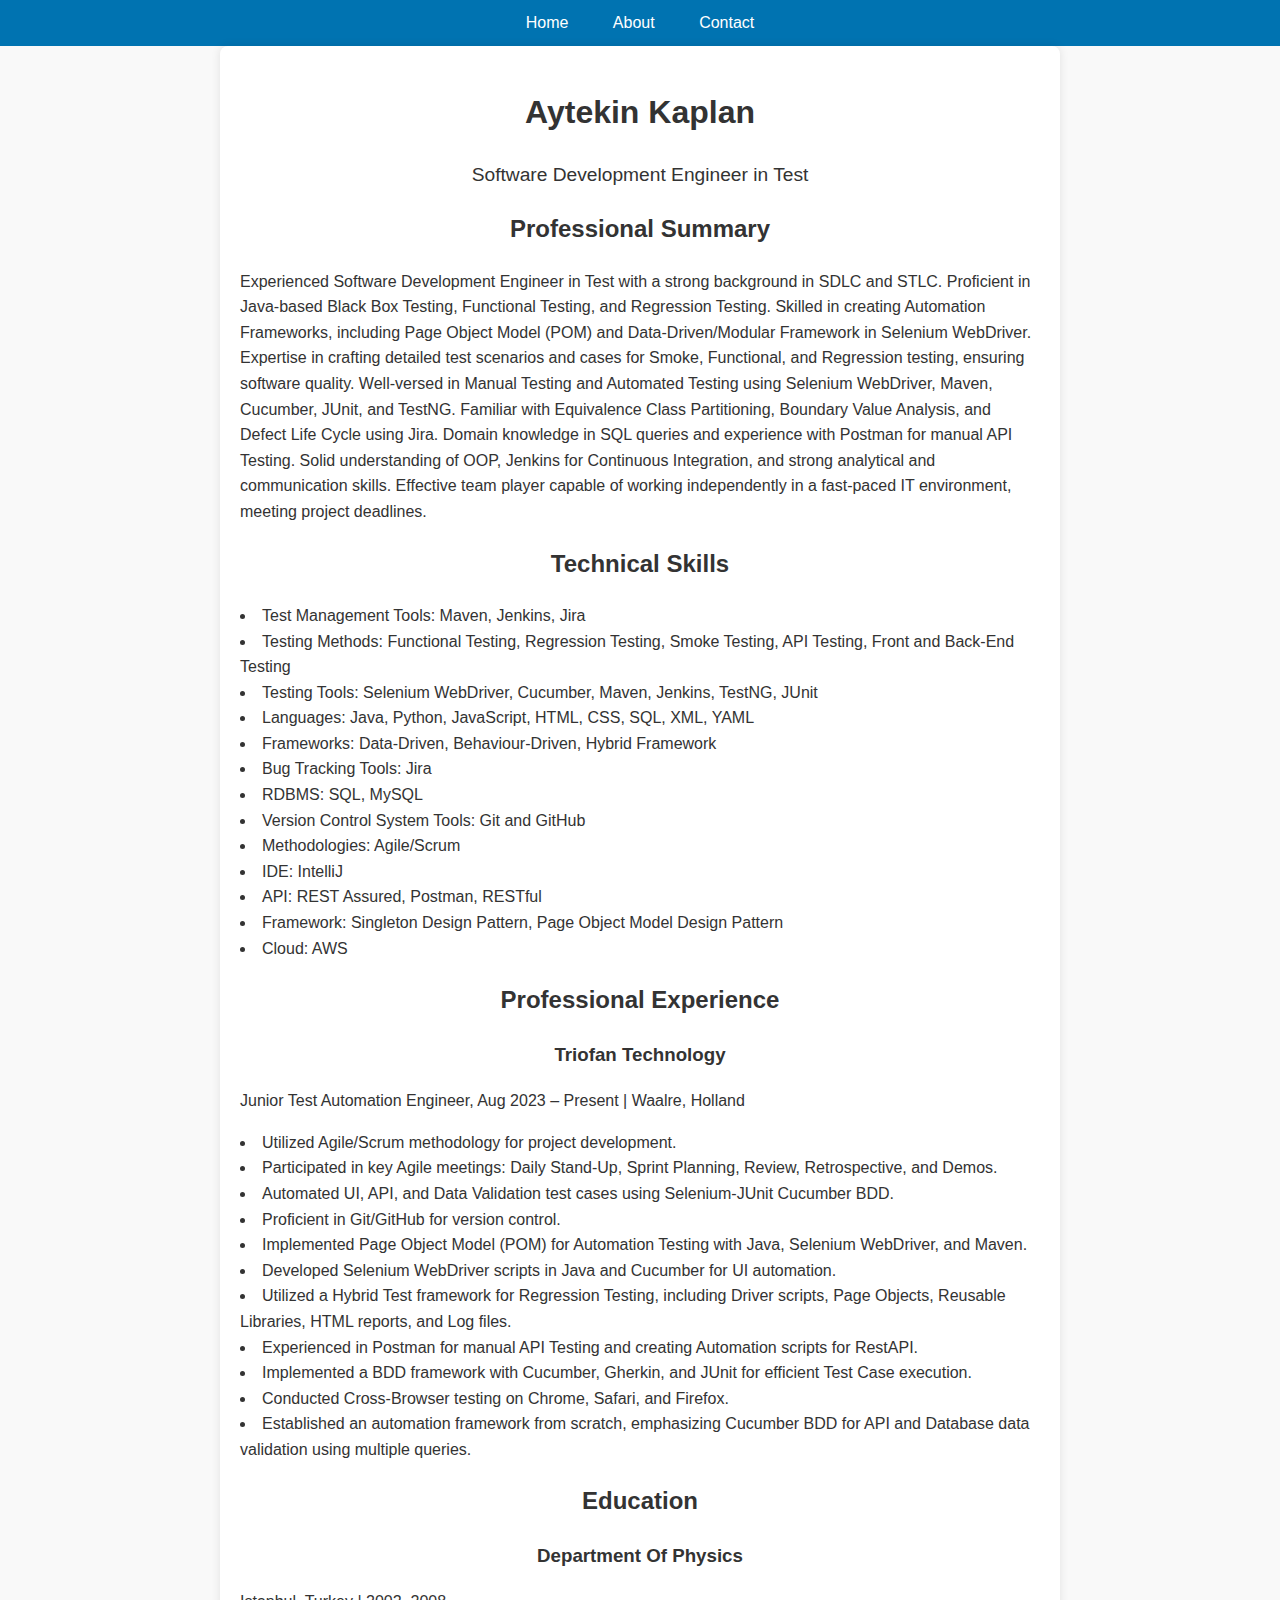
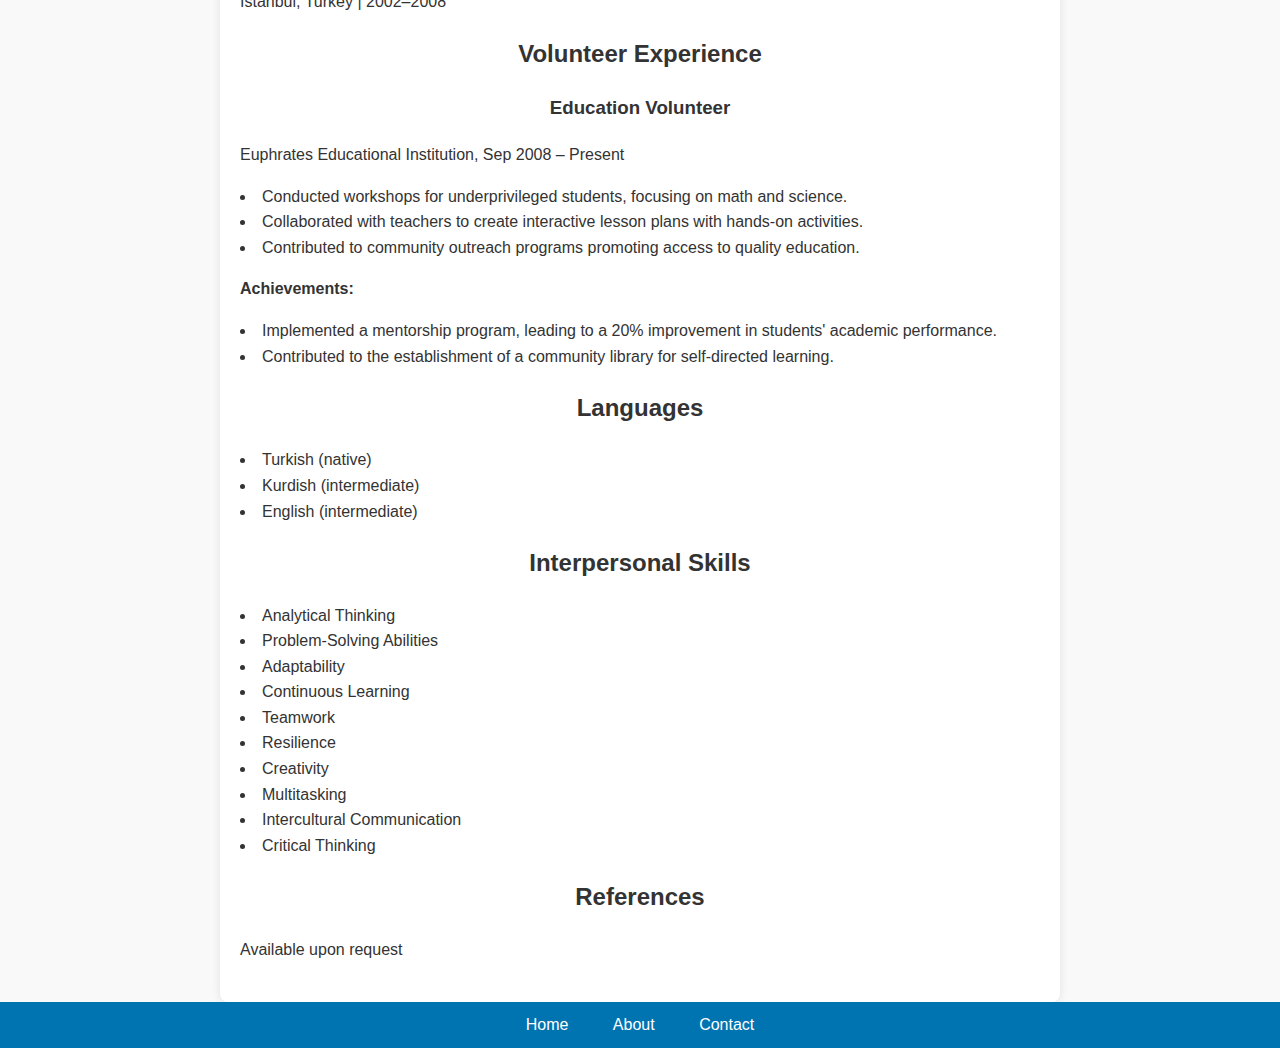
<file: index.html>
<!DOCTYPE html>
<html lang="en">
  <head>
    <meta charset="UTF-8" />
    <meta name="viewport" content="width=device-width, initial-scale=1.0" />
    <title>Aytekin Kaplan - Resume</title>
    <link rel="stylesheet" href="./assets/styles/style.css" />
  </head>
  <body>
    <header>
      <nav>
        <ul>
          <li><a href="index.html">Home</a></li>
          <li><a href="about.html">About</a></li>
          <li><a href="contact.html">Contact</a></li>
        </ul>
      </nav>
    </header>
    <main>
      <section class="intro">
        <h1>Aytekin Kaplan</h1>
        <p>Software Development Engineer in Test</p>
      </section>
      <section class="summary">
        <h2>Professional Summary</h2>
        <p>
          Experienced Software Development Engineer in Test with a strong
          background in SDLC and STLC. Proficient in Java-based Black Box
          Testing, Functional Testing, and Regression Testing. Skilled in
          creating Automation Frameworks, including Page Object Model (POM) and
          Data-Driven/Modular Framework in Selenium WebDriver. Expertise in
          crafting detailed test scenarios and cases for Smoke, Functional, and
          Regression testing, ensuring software quality. Well-versed in Manual
          Testing and Automated Testing using Selenium WebDriver, Maven,
          Cucumber, JUnit, and TestNG. Familiar with Equivalence Class
          Partitioning, Boundary Value Analysis, and Defect Life Cycle using
          Jira. Domain knowledge in SQL queries and experience with Postman for
          manual API Testing. Solid understanding of OOP, Jenkins for Continuous
          Integration, and strong analytical and communication skills. Effective
          team player capable of working independently in a fast-paced IT
          environment, meeting project deadlines.
        </p>
      </section>
      <section class="skills">
        <h2>Technical Skills</h2>
        <ul>
          <li>Test Management Tools: Maven, Jenkins, Jira</li>
          <li>
            Testing Methods: Functional Testing, Regression Testing, Smoke
            Testing, API Testing, Front and Back-End Testing
          </li>
          <li>
            Testing Tools: Selenium WebDriver, Cucumber, Maven, Jenkins, TestNG,
            JUnit
          </li>
          <li>
            Languages: Java, Python, JavaScript, HTML, CSS, SQL, XML, YAML
          </li>
          <li>Frameworks: Data-Driven, Behaviour-Driven, Hybrid Framework</li>
          <li>Bug Tracking Tools: Jira</li>
          <li>RDBMS: SQL, MySQL</li>
          <li>Version Control System Tools: Git and GitHub</li>
          <li>Methodologies: Agile/Scrum</li>
          <li>IDE: IntelliJ</li>
          <li>API: REST Assured, Postman, RESTful</li>
          <li>
            Framework: Singleton Design Pattern, Page Object Model Design
            Pattern
          </li>
          <li>Cloud: AWS</li>
        </ul>
      </section>
      <section class="experience">
        <h2>Professional Experience</h2>
        <h3>Triofan Technology</h3>
        <p>
          Junior Test Automation Engineer, Aug 2023 – Present | Waalre, Holland
        </p>
        <ul>
          <li>Utilized Agile/Scrum methodology for project development.</li>
          <li>
            Participated in key Agile meetings: Daily Stand-Up, Sprint Planning,
            Review, Retrospective, and Demos.
          </li>
          <li>
            Automated UI, API, and Data Validation test cases using
            Selenium-JUnit Cucumber BDD.
          </li>
          <li>Proficient in Git/GitHub for version control.</li>
          <li>
            Implemented Page Object Model (POM) for Automation Testing with
            Java, Selenium WebDriver, and Maven.
          </li>
          <li>
            Developed Selenium WebDriver scripts in Java and Cucumber for UI
            automation.
          </li>
          <li>
            Utilized a Hybrid Test framework for Regression Testing, including
            Driver scripts, Page Objects, Reusable Libraries, HTML reports, and
            Log files.
          </li>
          <li>
            Experienced in Postman for manual API Testing and creating
            Automation scripts for RestAPI.
          </li>
          <li>
            Implemented a BDD framework with Cucumber, Gherkin, and JUnit for
            efficient Test Case execution.
          </li>
          <li>
            Conducted Cross-Browser testing on Chrome, Safari, and Firefox.
          </li>
          <li>
            Established an automation framework from scratch, emphasizing
            Cucumber BDD for API and Database data validation using multiple
            queries.
          </li>
        </ul>
      </section>
      <section class="education">
        <h2>Education</h2>
        <h3>Department Of Physics</h3>
        <p>Istanbul, Turkey | 2002–2008</p>
      </section>
      <section class="volunteer">
        <h2>Volunteer Experience</h2>
        <h3>Education Volunteer</h3>
        <p>Euphrates Educational Institution, Sep 2008 – Present</p>
        <ul>
          <li>
            Conducted workshops for underprivileged students, focusing on math
            and science.
          </li>
          <li>
            Collaborated with teachers to create interactive lesson plans with
            hands-on activities.
          </li>
          <li>
            Contributed to community outreach programs promoting access to
            quality education.
          </li>
        </ul>
        <p><strong>Achievements:</strong></p>
        <ul>
          <li>
            Implemented a mentorship program, leading to a 20% improvement in
            students' academic performance.
          </li>
          <li>
            Contributed to the establishment of a community library for
            self-directed learning.
          </li>
        </ul>
      </section>
      <section class="languages">
        <h2>Languages</h2>
        <ul>
          <li>Turkish (native)</li>
          <li>Kurdish (intermediate)</li>
          <li>English (intermediate)</li>
        </ul>
      </section>
      <section class="interpersonal">
        <h2>Interpersonal Skills</h2>
        <ul>
          <li>Analytical Thinking</li>
          <li>Problem-Solving Abilities</li>
          <li>Adaptability</li>
          <li>Continuous Learning</li>
          <li>Teamwork</li>
          <li>Resilience</li>
          <li>Creativity</li>
          <li>Multitasking</li>
          <li>Intercultural Communication</li>
          <li>Critical Thinking</li>
        </ul>
      </section>
      <section class="references">
        <h2>References</h2>
        <p>Available upon request</p>
      </section>
    </main>
    <footer>
      <ul>
        <li><a href="index.html">Home</a></li>
        <li><a href="about.html">About</a></li>
        <li><a href="contact.html">Contact</a></li>
      </ul>
    </footer>
  </body>
</html>
</file>
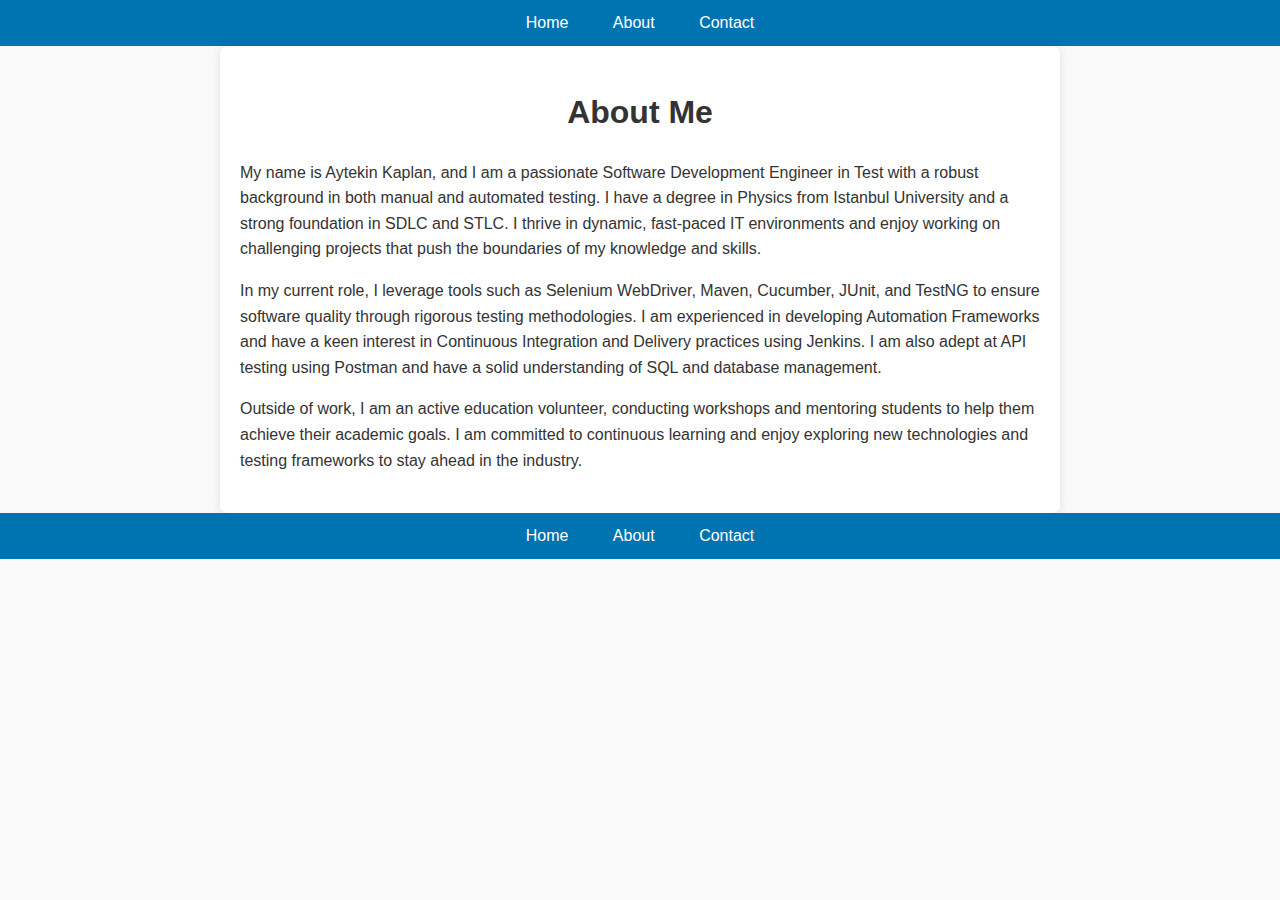
<file: about.html>
<!DOCTYPE html>
<html lang="en">
  <head>
    <meta charset="UTF-8" />
    <meta name="viewport" content="width=device-width, initial-scale=1.0" />
    <title>About Aytekin Kaplan</title>
    <link rel="stylesheet" href="assets/styles/style.css" />
  </head>
  <body>
    <header>
      <nav>
        <ul>
          <li><a href="index.html">Home</a></li>
          <li><a href="about.html">About</a></li>
          <li><a href="contact.html">Contact</a></li>
        </ul>
      </nav>
    </header>
    <main>
      <section class="about">
        <h1>About Me</h1>
        <p>
          My name is Aytekin Kaplan, and I am a passionate Software Development
          Engineer in Test with a robust background in both manual and automated
          testing. I have a degree in Physics from Istanbul University and a
          strong foundation in SDLC and STLC. I thrive in dynamic, fast-paced IT
          environments and enjoy working on challenging projects that push the
          boundaries of my knowledge and skills.
        </p>
        <p>
          In my current role, I leverage tools such as Selenium WebDriver,
          Maven, Cucumber, JUnit, and TestNG to ensure software quality through
          rigorous testing methodologies. I am experienced in developing
          Automation Frameworks and have a keen interest in Continuous
          Integration and Delivery practices using Jenkins. I am also adept at
          API testing using Postman and have a solid understanding of SQL and
          database management.
        </p>
        <p>
          Outside of work, I am an active education volunteer, conducting
          workshops and mentoring students to help them achieve their academic
          goals. I am committed to continuous learning and enjoy exploring new
          technologies and testing frameworks to stay ahead in the industry.
        </p>
      </section>
    </main>
    <footer>
      <ul>
        <li><a href="index.html">Home</a></li>
        <li><a href="about.html">About</a></li>
        <li><a href="contact.html">Contact</a></li>
      </ul>
    </footer>
  </body>
</html>
</file>
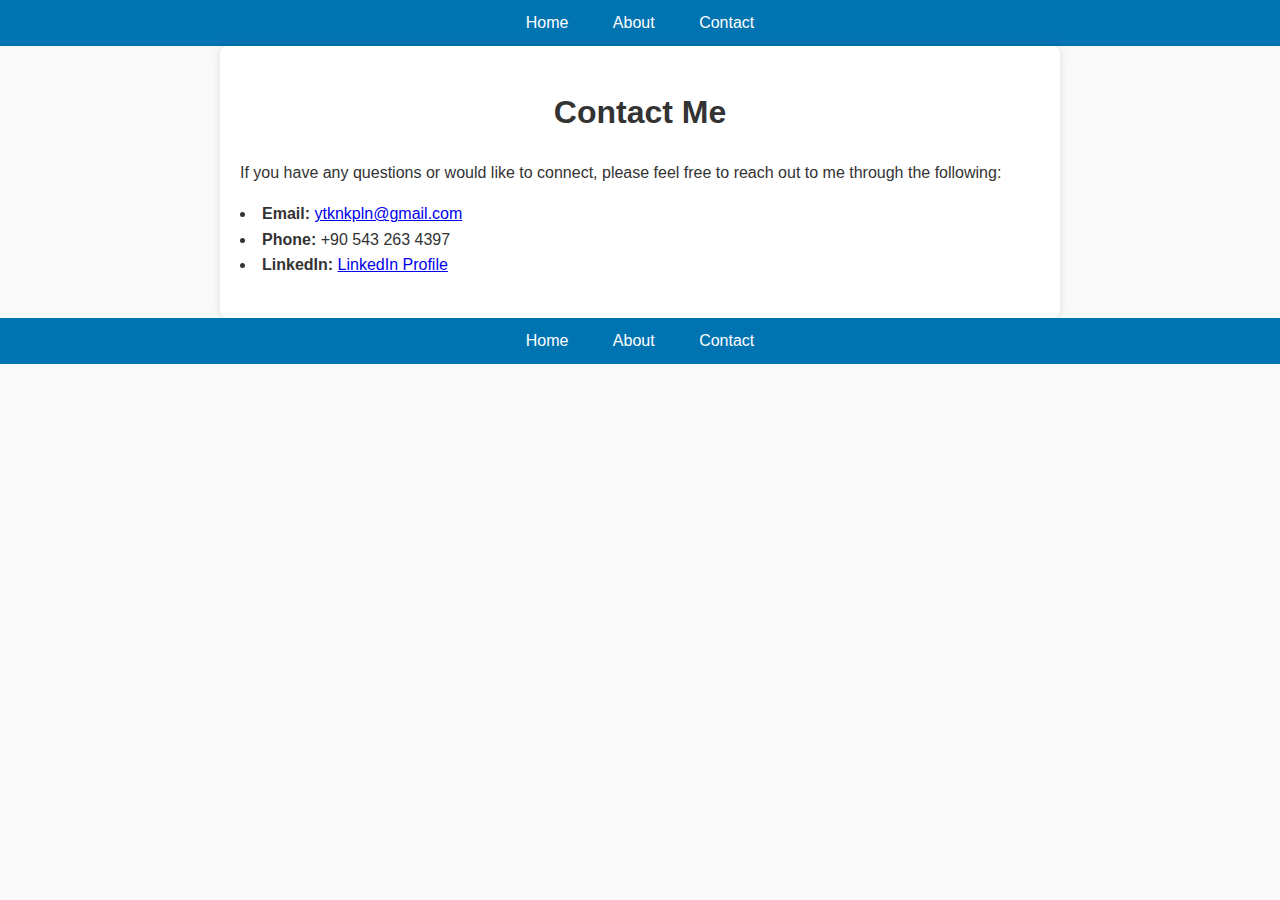
<file: contact.html>
<!DOCTYPE html>
<html lang="en">
  <head>
    <meta charset="UTF-8" />
    <meta name="viewport" content="width=device-width, initial-scale=1.0" />
    <title>Contact Aytekin Kaplan</title>
    <link rel="stylesheet" href="assets/styles/style.css" />
  </head>
  <body>
    <header>
      <nav>
        <ul>
          <li><a href="index.html">Home</a></li>
          <li><a href="about.html">About</a></li>
          <li><a href="contact.html">Contact</a></li>
        </ul>
      </nav>
    </header>
    <main>
      <section class="contact">
        <h1>Contact Me</h1>
        <p>
          If you have any questions or would like to connect, please feel free
          to reach out to me through the following:
        </p>
        <ul>
          <li>
            <strong>Email:</strong>
            <a href="mailto:ytknkpln@gmail.com">ytknkpln@gmail.com</a>
          </li>
          <li><strong>Phone:</strong> +90 543 263 4397</li>
          <li>
            <strong>LinkedIn:</strong>
            <a href="https://www.linkedin.com/in/aytekinkaplan"
              >LinkedIn Profile</a
            >
          </li>
        </ul>
      </section>
    </main>
    <footer>
      <ul>
        <li><a href="index.html">Home</a></li>
        <li><a href="about.html">About</a></li>
        <li><a href="contact.html">Contact</a></li>
      </ul>
    </footer>
  </body>
</html>
</file>
<file: assets/styles/style.css>
/* style.css */

body {
  font-family: Arial, sans-serif;
  margin: 0;
  padding: 0;
  line-height: 1.6;
  color: #333;
  background-color: #f9f9f9;
}

header {
  background: #0073b1;
  color: #fff;
  padding: 10px 0;
}

nav ul {
  list-style: none;
  padding: 0;
  text-align: center;
}

nav ul li {
  display: inline;
  margin: 0 10px;
}

nav ul li a {
  color: #fff;
  text-decoration: none;
  padding: 5px 10px;
  border-radius: 5px;
  transition: background 0.3s;
}

nav ul li a:hover {
  background: #005f8d;
}

main {
  padding: 20px;
  max-width: 800px;
  margin: 0 auto;
  background-color: #fff;
  border-radius: 8px;
  box-shadow: 0 0 10px rgba(0, 0, 0, 0.1);
}

h1,
h2,
h3 {
  text-align: center;
}

.intro p {
  text-align: center;
  font-size: 1.2em;
}

section {
  margin-bottom: 20px;
}

ul {
  list-style: disc inside;
  padding: 0;
  margin: 0;
}

footer {
  background: #0073b1;
  color: #fff;
  text-align: center;
  padding: 10px 0;
  position: relative;
  width: 100%;
  bottom: 0;
}

footer ul {
  list-style: none;
  padding: 0;
  margin: 0;
}

footer ul li {
  display: inline;
  margin: 0 10px;
}

footer ul li a {
  color: #fff;
  text-decoration: none;
  padding: 5px 10px;
  border-radius: 5px;
  transition: background 0.3s;
}

footer ul li a:hover {
  background: #005f8d;
}
</file>
